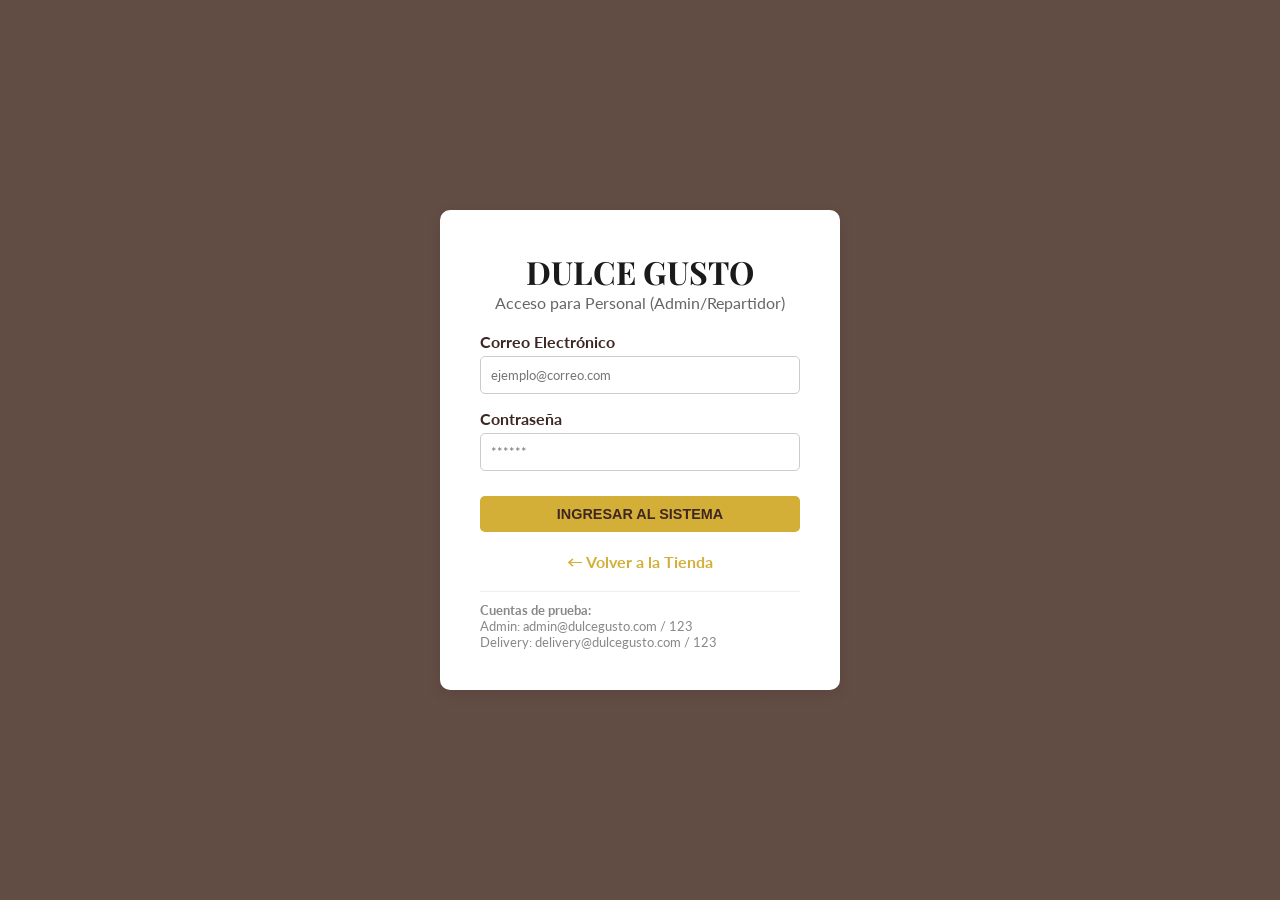
<file: index.html>
<!DOCTYPE html>
<html lang="es">
<head>
    <meta charset="UTF-8">
    <meta name="viewport" content="width=device-width, initial-scale=1.0">
    <title>Acceso Personal - DULCE GUSTO</title>
    <link rel="stylesheet" href="styles.css">
</head>
<body id="page-login">
    <div class="auth-container">
        <div class="auth-box" id="box-login">
            <h1 class="logo">DULCE GUSTO</h1>
            <p style="margin-bottom: 20px; color: #666;">Acceso para Personal (Admin/Repartidor)</p>
            <form id="login-form">
                <div class="form-group">
                    <label>Correo Electrónico</label>
                    <input type="email" id="log-email" required placeholder="ejemplo@correo.com">
                </div>
                <div class="form-group">
                    <label>Contraseña</label>
                    <input type="password" id="log-pass" required placeholder="******">
                </div>
                <button type="submit" class="btn btn-block">Ingresar al Sistema</button>
            </form>
            <a href="tienda.html" style="display:block; margin-top:20px; color:var(--gold); text-decoration:none; font-weight:bold;">← Volver a la Tienda</a>
            
            <div style="margin-top:20px; font-size:0.8rem; color:#888; text-align:left; border-top: 1px solid #eee; padding-top:10px;">
                <p><b>Cuentas de prueba:</b></p>
                <p>Admin: admin@dulcegusto.com / 123</p>
                <p>Delivery: delivery@dulcegusto.com / 123</p>
            </div>
        </div>
    </div>
    <script src="scripts.js"></script>
</body>
</html>
</file>
<file: styles.css>
@import url('https://fonts.googleapis.com/css2?family=Lato:wght@300;400;700&family=Playfair+Display:wght@400;600;700&display=swap');

:root {
    --choco: #3E2723;
    --gold: #D4AF37;
    --beige: #F5E6CA;
    --black: #1A1A1A;
    --white: #FFFFFF;
    --shadow: 0 4px 15px rgba(0,0,0,0.1);
    --transition: all 0.3s ease;
}

* { margin: 0; padding: 0; box-sizing: border-box; }

body {
    font-family: 'Lato', sans-serif;
    background-color: var(--beige);
    color: var(--black);
    overflow-x: hidden;
}

h1, h2, h3, .logo { font-family: 'Playfair Display', serif; }

/* Utilidades */
.btn {
    background-color: var(--gold);
    color: var(--choco);
    border: none;
    padding: 10px 20px;
    border-radius: 5px;
    cursor: pointer;
    font-weight: bold;
    transition: var(--transition);
    text-transform: uppercase;
    font-size: 0.9rem;
}
.btn:hover { background-color: var(--choco); color: var(--gold); }
.btn-outline { background: transparent; border: 2px solid var(--gold); color: var(--gold); }
.btn-outline:hover { background: var(--gold); color: var(--choco); }
.btn-block { width: 100%; margin-top: 10px; }

/* Formularios & Login */
.auth-container {
    height: 100vh; display: flex; align-items: center; justify-content: center;
    background: linear-gradient(rgba(62,39,35,0.8), rgba(62,39,35,0.8)), url('https://images.unsplash.com/photo-1551024601-bec78aea704b?ixlib=rb-1.2.1&auto=format&fit=crop&w=1000&q=80') center/cover;
}
.auth-box {
    background: var(--white); padding: 40px; border-radius: 10px;
    box-shadow: var(--shadow); width: 100%; max-width: 400px; text-align: center;
}
.auth-box h2 { color: var(--choco); margin-bottom: 20px; }
.form-group { margin-bottom: 15px; text-align: left; }
.form-group label { display: block; margin-bottom: 5px; color: var(--choco); font-weight: bold;}
.form-group input, .form-group select {
    width: 100%; padding: 10px; border: 1px solid #ccc; border-radius: 5px; font-family: 'Lato', sans-serif;
}
.toggle-auth { color: var(--gold); cursor: pointer; margin-top: 15px; display: block; }

/* Navbar */
nav {
    background-color: var(--choco); color: var(--gold); padding: 15px 50px;
    display: flex; justify-content: space-between; align-items: center;
    position: sticky; top: 0; z-index: 100; box-shadow: var(--shadow);
}
nav .logo { font-size: 1.5rem; font-weight: bold; text-decoration: none; color: var(--gold); }
nav .nav-links { display: flex; gap: 20px; align-items: center; }
nav .cart-icon { cursor: pointer; position: relative; font-size: 1.2rem; }
nav .cart-count {
    position: absolute; top: -10px; right: -10px; background: var(--gold);
    color: var(--choco); font-size: 0.8rem; padding: 2px 6px; border-radius: 50%; font-weight: bold;
}

/* Tienda */
.hero { text-align: center; padding: 50px 20px; background-color: var(--white); }
.hero h1 { color: var(--choco); font-size: 2.5rem; margin-bottom: 10px; }
.filters { display: flex; justify-content: center; gap: 15px; margin: 30px 0; }
.products-grid { display: grid; grid-template-columns: repeat(auto-fill, minmax(250px, 1fr)); gap: 25px; padding: 0 50px 50px; }
.product-card {
    background: var(--white); border-radius: 10px; overflow: hidden; box-shadow: var(--shadow);
    transition: var(--transition); text-align: center; padding-bottom: 15px;
}
.product-card:hover { transform: translateY(-5px); }
.product-card img { width: 100%; height: 200px; object-fit: cover; }
.product-card h3 { margin: 15px 0 5px; color: var(--choco); }
.product-card p { color: #666; font-size: 0.9rem; padding: 0 10px; height: 40px; overflow: hidden; }
.product-card .price { font-weight: bold; color: var(--gold); font-size: 1.2rem; margin: 10px 0; }

/* Sidebar Carrito */
.cart-sidebar {
    position: fixed; top: 0; right: -400px; width: 350px; height: 100vh;
    background: var(--white); box-shadow: -2px 0 10px rgba(0,0,0,0.2);
    transition: right 0.3s ease; z-index: 1000; display: flex; flex-direction: column;
}
.cart-sidebar.open { right: 0; }
.cart-header { background: var(--choco); color: var(--gold); padding: 20px; display: flex; justify-content: space-between; align-items: center; }
.cart-header i { cursor: pointer; font-size: 1.5rem; }
.cart-items { flex: 1; overflow-y: auto; padding: 20px; }
.cart-item { display: flex; justify-content: space-between; align-items: center; margin-bottom: 15px; border-bottom: 1px solid #eee; padding-bottom: 10px; }
.cart-item-info h4 { color: var(--choco); font-size: 1rem; }
.cart-controls { display: flex; align-items: center; gap: 10px; margin-top: 5px; }
.cart-controls button { background: var(--beige); border: none; padding: 2px 8px; cursor: pointer; border-radius: 3px; }
.cart-footer { padding: 20px; background: var(--beige); border-top: 2px solid var(--gold); }
.cart-total { display: flex; justify-content: space-between; font-weight: bold; font-size: 1.2rem; margin-bottom: 15px; color: var(--choco); }

/* Checkout */
.checkout-container { max-width: 900px; margin: 40px auto; display: grid; grid-template-columns: 2fr 1fr; gap: 30px; padding: 0 20px; }
.checkout-box { background: var(--white); padding: 30px; border-radius: 10px; box-shadow: var(--shadow); margin-bottom: 20px; }
.checkout-box h3 { color: var(--choco); border-bottom: 2px solid var(--gold); padding-bottom: 10px; margin-bottom: 20px; }
#map { height: 300px; width: 100%; border-radius: 5px; margin-top: 15px; display: none; z-index: 1;}
.order-summary-item { display: flex; justify-content: space-between; margin-bottom: 10px; font-size: 0.9rem; }
.order-total-line { border-top: 1px solid #ccc; padding-top: 10px; font-weight: bold; font-size: 1.2rem; color: var(--choco); margin-top: 10px; }

/* Paneles Admin & Delivery */
.dashboard-container { padding: 30px 50px; }
.stats-grid { display: grid; grid-template-columns: repeat(auto-fit, minmax(200px, 1fr)); gap: 20px; margin-bottom: 30px; }
.stat-card { background: var(--white); padding: 20px; border-radius: 10px; box-shadow: var(--shadow); text-align: center; border-bottom: 4px solid var(--gold); }
.stat-card h3 { color: var(--choco); font-size: 1rem; }
.stat-card p { font-size: 2rem; font-weight: bold; color: var(--black); margin-top: 10px; }
.data-table { width: 100%; border-collapse: collapse; background: var(--white); box-shadow: var(--shadow); border-radius: 10px; overflow: hidden; }
.data-table th, .data-table td { padding: 15px; text-align: left; border-bottom: 1px solid #eee; }
.data-table th { background: var(--choco); color: var(--gold); font-family: 'Playfair Display', serif; }
.badge { padding: 5px 10px; border-radius: 15px; font-size: 0.8rem; font-weight: bold; color: white; }
.badge.pendiente { background: #e74c3c; } .badge.preparando { background: #f39c12; }
.badge.en_camino { background: #3498db; } .badge.entregado { background: #2ecc71; }

/* Toast Notifications */
#toast-container { position: fixed; bottom: 20px; right: 20px; z-index: 9999; }
.toast { background: var(--choco); color: var(--gold); padding: 15px 25px; border-radius: 5px; margin-top: 10px; box-shadow: var(--shadow); animation: slideIn 0.3s ease-out forwards; }
@keyframes slideIn { from { transform: translateX(100%); opacity: 0; } to { transform: translateX(0); opacity: 1; } }

/* Responsividad */
@media(max-width: 768px) {
    .checkout-container { grid-template-columns: 1fr; }
    .products-grid { padding: 0 20px 50px; }
    nav { padding: 15px 20px; }
    .dashboard-container { padding: 20px; }
    .data-table { display: block; overflow-x: auto; }
}
/* =========================================
   NUEVOS ESTILOS PARA LA TIENDA AMPLIADA
   ========================================= */

.section-title {
    text-align: center;
    color: var(--choco);
    margin-bottom: 40px;
    font-size: 2.5rem;
    position: relative;
    font-family: 'Playfair Display', serif;
}
.section-title::after {
    content: ''; display: block; width: 80px; height: 3px;
    background: var(--gold); margin: 15px auto 0;
}

/* 1. Hero Banner */
.hero-banner {
    height: 85vh;
    background: linear-gradient(rgba(26, 26, 26, 0.6), rgba(62, 39, 35, 0.7)), 
                url('https://images.unsplash.com/photo-1551024506-0bccd828d307?w=1920&q=80') center/cover fixed;
    display: flex; align-items: center; justify-content: center;
    text-align: center; color: var(--white);
}
.hero-content { max-width: 800px; padding: 20px; animation: slideIn 1s ease-out; }
.hero-content h1 { font-size: 5rem; color: var(--gold); margin-bottom: 20px; text-shadow: 2px 4px 10px rgba(0,0,0,0.5); }
.hero-content p { font-size: 1.5rem; margin-bottom: 40px; font-weight: 300; text-shadow: 1px 1px 5px rgba(0,0,0,0.8); }

/* 2. Sobre Nosotros */
.about-section {
    padding: 100px 10%; background: var(--white);
    display: flex; gap: 60px; align-items: center;
}
.about-text { flex: 1; }
.about-text p { line-height: 1.8; color: #555; margin-bottom: 20px; font-size: 1.1rem; }
.about-img { flex: 1; text-align: center; }
.about-img img {
    width: 100%; max-width: 450px; border-radius: 20px;
    box-shadow: 0 10px 30px rgba(0,0,0,0.2); border: 4px solid var(--gold);
    transform: rotate(3deg); transition: var(--transition);
}
.about-img img:hover { transform: rotate(0deg) scale(1.02); }

/* 3. Lo Más Vendido */
.bestsellers-section { padding: 80px 10%; background: var(--beige); }

/* 4. Carrusel (Scroll Horizontal CSS) */
.carousel-section { padding: 60px 0; background: var(--choco); }
.carousel-track {
    display: flex; gap: 20px; padding: 20px 10%; overflow-x: auto;
    scroll-snap-type: x mandatory; scrollbar-width: none; /* Firefox */
}
.carousel-track::-webkit-scrollbar { display: none; /* Chrome/Safari */ }
.carousel-item {
    min-width: 320px; height: 280px; scroll-snap-align: center;
    border-radius: 15px; overflow: hidden; position: relative;
    box-shadow: var(--shadow);
}
.carousel-item img {
    width: 100%; height: 100%; object-fit: cover;
    transition: transform 0.6s ease;
}
.carousel-item:hover img { transform: scale(1.15); }

/* 6. Reseñas */
.reviews-section { padding: 80px 10%; background: var(--white); }
.reviews-grid {
    display: grid; grid-template-columns: repeat(auto-fit, minmax(300px, 1fr)); gap: 40px;
}
.review-card {
    background: var(--beige); padding: 40px 30px; border-radius: 15px;
    box-shadow: var(--shadow); text-align: center; transition: var(--transition);
}
.review-card:hover { transform: translateY(-10px); background: var(--gold); color: var(--choco); }
.review-card i { color: var(--choco); font-size: 2.5rem; margin-bottom: 20px; opacity: 0.5; }
.review-card p { font-style: italic; margin-bottom: 20px; line-height: 1.6; }
.review-card .stars { color: var(--choco); margin-bottom: 15px; font-size: 1.2rem; letter-spacing: 2px; }
.review-card h4 { font-family: 'Playfair Display', serif; font-size: 1.2rem; }
.review-card:hover .stars, .review-card:hover i { color: var(--white); }

/* 7. Footer */
footer {
    background: var(--black); color: var(--white);
    padding: 60px 20px; text-align: center;
}
footer i { font-size: 1.5rem; margin: 0 10px; cursor: pointer; transition: var(--transition); }
footer i:hover { color: var(--gold); transform: translateY(-3px); }

/* Responsividad extra */
@media(max-width: 900px) {
    .about-section { flex-direction: column; padding: 60px 5%; }
    .hero-content h1 { font-size: 3.5rem; }
}
</file>
